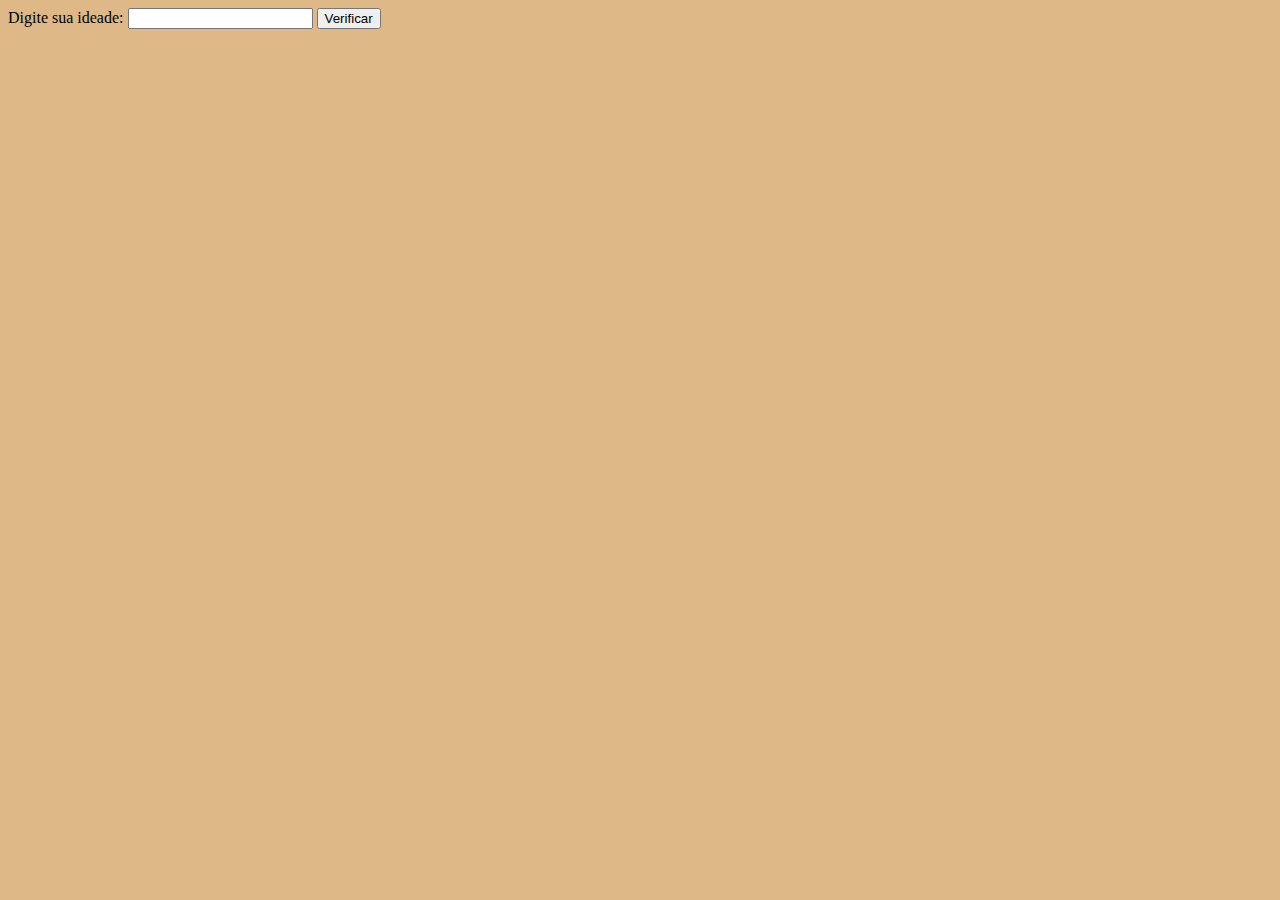
<file: index.html>
<!DOCTYPE html>
<html lang="en">
<head>
    <meta charset="UTF-8">
    <meta name="viewport" content="width=device-width, initial-scale=1.0">
    <title>Document</title>
    <link rel="stylesheet" href="style.css">
</head>
<body>
    <label>Digite sua ideade: </label>
    <input type="text" name="idade" id="idade">
    <button id="btnIdade">Verificar</button>
    <script src="main.js"></script>
</body>
</html>
</file>
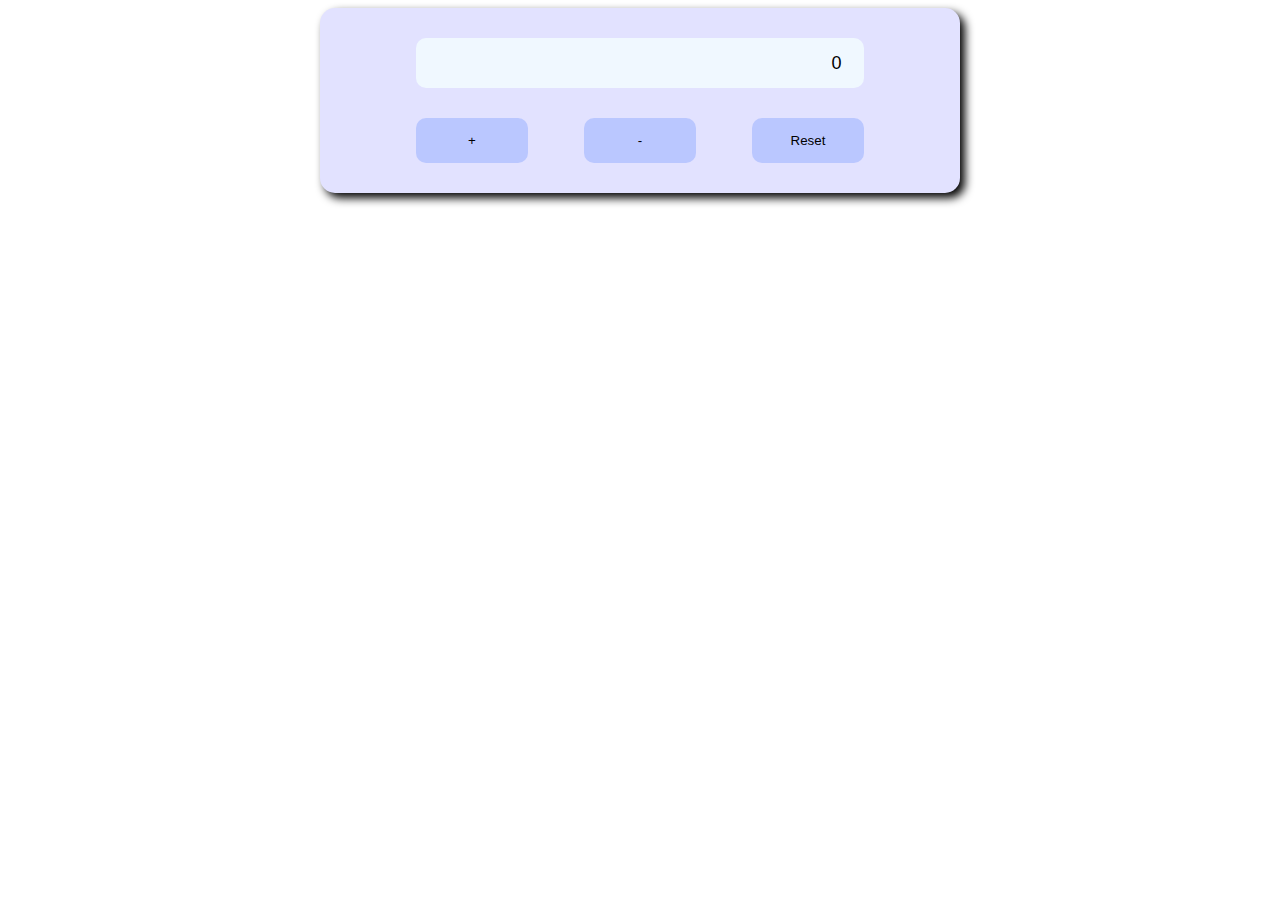
<file: projeto 34 - button/index.html>
<!DOCTYPE html>
<html lang="en">
<head>
    <meta charset="UTF-8">
    <meta name="viewport" content="width=device-width, initial-scale=1.0">
    <title>Document</title>
    <link rel="stylesheet" href="style.css">
</head>
<body>
    <div class="container1">
        <div class="resultado">
            <p class="numero">0</p>
        </div>
        <div class="container2">
            <button onclick="soma()">+</button>
            <button onclick="subtrai()">-</button>
            <button onclick="reseta()">Reset</button>
        </div>
    </div>
    <script src="main.js"></script>
</body>
</html>
</file>
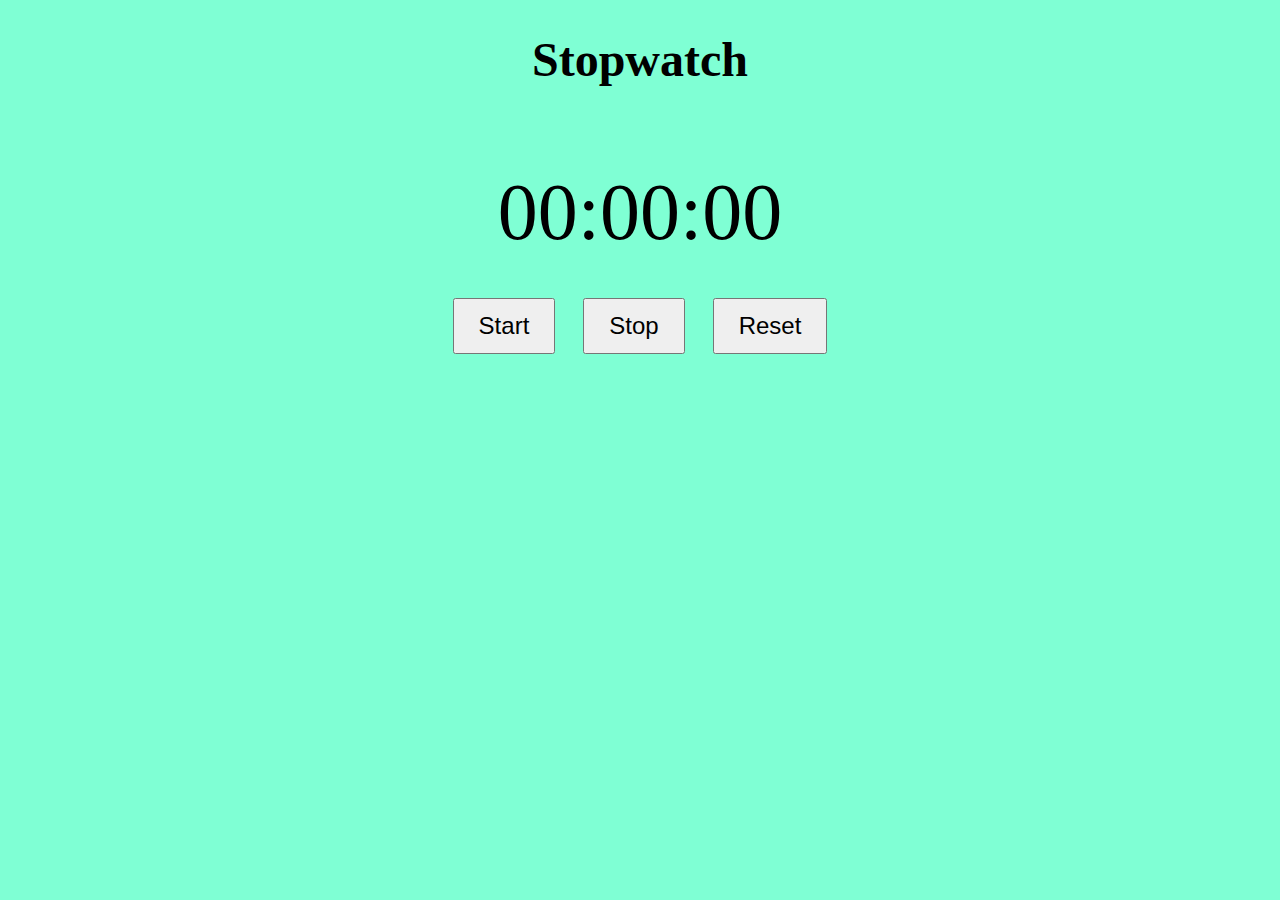
<file: projeto 35 - cronometro/index.html>
<!DOCTYPE html>
<html lang="en">
<head>
    <meta charset="UTF-8">
    <meta http-equiv="X-UA-Compatible" content="IE=edge">
    <meta name="viewport" content="width=device-width, initial-scale=1.0">
    <title>Coffee</title>
    <link rel="stylesheet" href="style.css">
</head>
<body>
    <div class="container">
        <h1>Stopwatch</h1>
        <p id="display">00:00:00</p>
        <button id="start">Start</button>
        <button id="stop">Stop</button>
        <button id="reset">Reset</button>
      </div>
    <script src="main.js"></script>
</body>
</html>
</file>
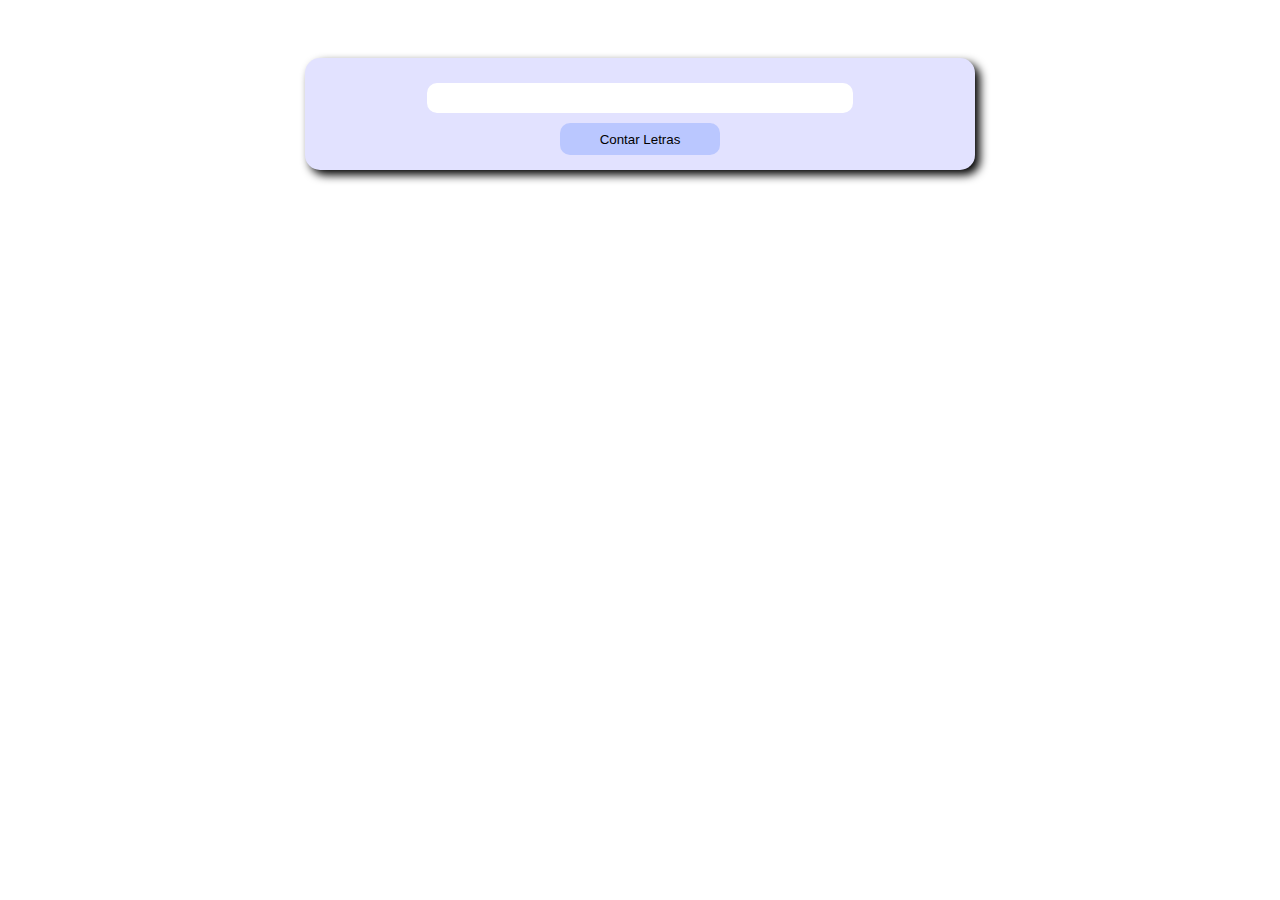
<file: projeto 37 - contadorletras/index.html>
<!DOCTYPE html>
<html lang="en">
<head>
    <meta charset="UTF-8">
    <meta name="viewport" content="width=device-width, initial-scale=1.0">
    <title>Document</title>
    <link rel="stylesheet" href="style.css">
</head>
<body>
    <div class="container1">
        <div id="display"></div>
        <input type="text" name="" id="letras">
        <button onclick="count()">Contar Letras</button>
    </div>
    <script src="main.js"></script>
</body>
</html>
</file>
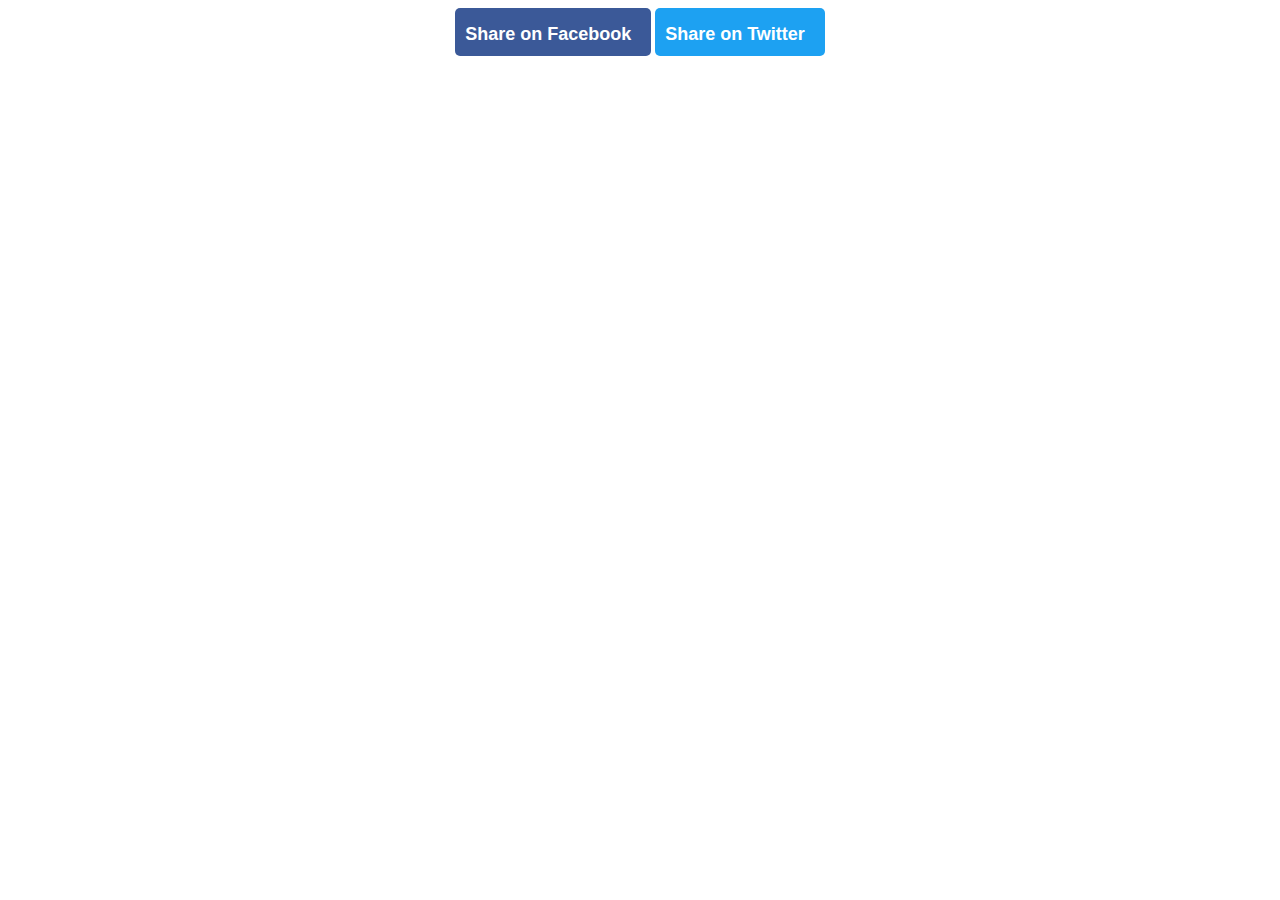
<file: projeto 39 - linkando face/index.html>
<!DOCTYPE html>
<html>
  <head>
    <title>Countdown</title>
    <link rel="stylesheet" type="text/css" href="style.css">
  </head>
  <body>
    <button id="facebook-button" class="sharing-button facebook">
      Share on Facebook
      <i class="fab fa-facebook"></i>
    </button>
    <button id="twitter-button" class="sharing-button twitter">
      Share on Twitter
      <i class="fab fa-twitter"></i>
    </button>
  
    <script src="main.js"></script>
  </body>
   
</html>
</file>
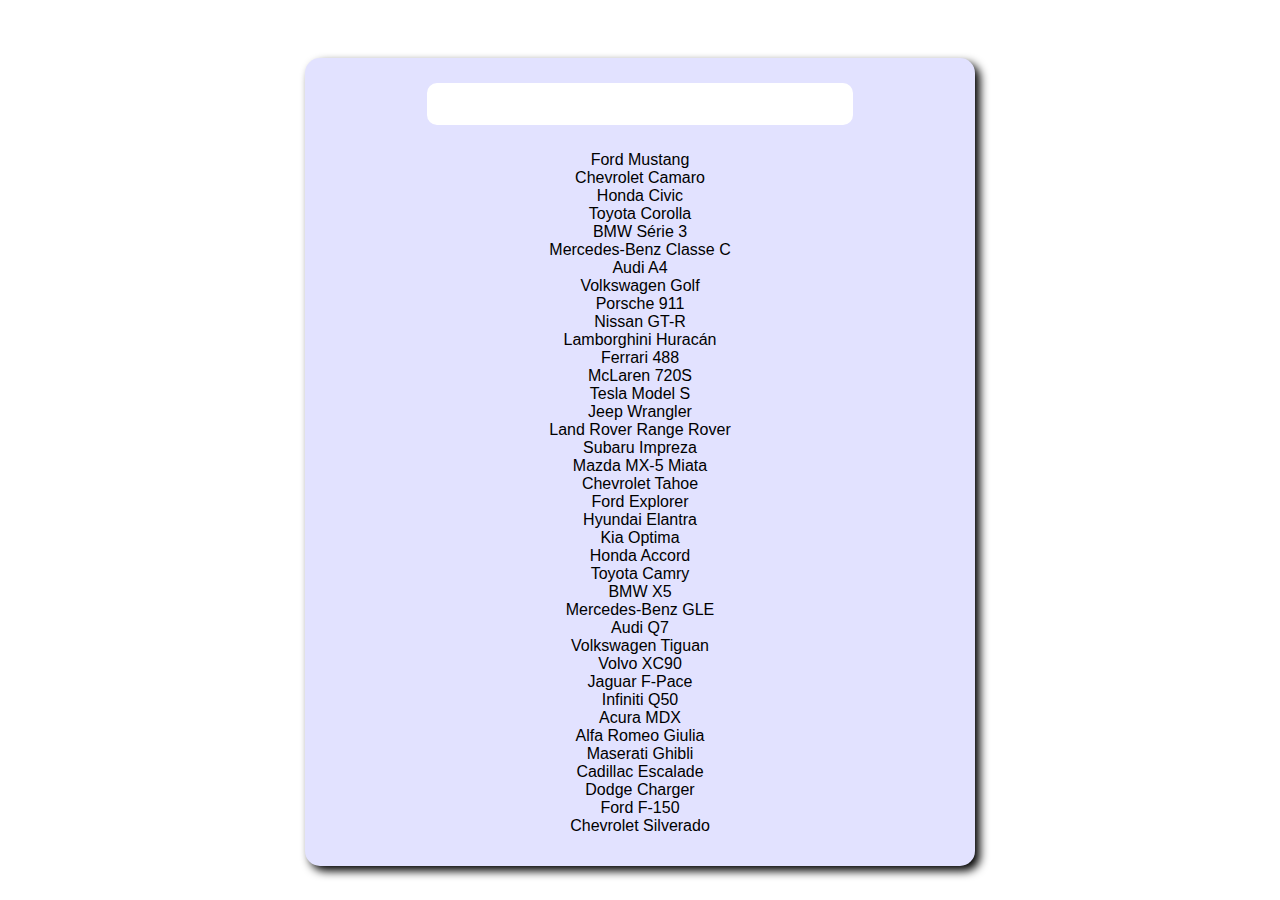
<file: projeto 40 - busca/index.html>
<!DOCTYPE html>
<html lang="en">
<head>
    <meta charset="UTF-8">
    <meta name="viewport" content="width=device-width, initial-scale=1.0">
    <title>Document</title>
    <link rel="stylesheet" href="style.css">
</head>
<body>
    <div class="container1">
        <input type="text" name="" id="busca">
        <ul id="ul">
            <li>Ford Mustang</li>
            <li>Chevrolet Camaro</li>
            <li>Honda Civic</li>
            <li>Toyota Corolla</li>
            <li>BMW Série 3</li>
            <li>Mercedes-Benz Classe C</li>
            <li>Audi A4</li>
            <li>Volkswagen Golf</li>
            <li>Porsche 911</li>
            <li>Nissan GT-R</li>
            <li>Lamborghini Huracán</li>
            <li>Ferrari 488</li>
            <li>McLaren 720S</li>
            <li>Tesla Model S</li>
            <li>Jeep Wrangler</li>
            <li>Land Rover Range Rover</li>
            <li>Subaru Impreza</li>
            <li>Mazda MX-5 Miata</li>
            <li>Chevrolet Tahoe</li>
            <li>Ford Explorer</li>
            <li>Hyundai Elantra</li>
            <li>Kia Optima</li>
            <li>Honda Accord</li>
            <li>Toyota Camry</li>
            <li>BMW X5</li>
            <li>Mercedes-Benz GLE</li>
            <li>Audi Q7</li>
            <li>Volkswagen Tiguan</li>
            <li>Volvo XC90</li>
            <li>Jaguar F-Pace</li>
            <li>Infiniti Q50</li>
            <li>Acura MDX</li>
            <li>Alfa Romeo Giulia</li>
            <li>Maserati Ghibli</li>
            <li>Cadillac Escalade</li>
            <li>Dodge Charger</li>
            <li>Ford F-150</li>
            <li>Chevrolet Silverado</li>
        </ul>
    </div>
    <script src="main.js"></script>
</body>
</html>
</file>
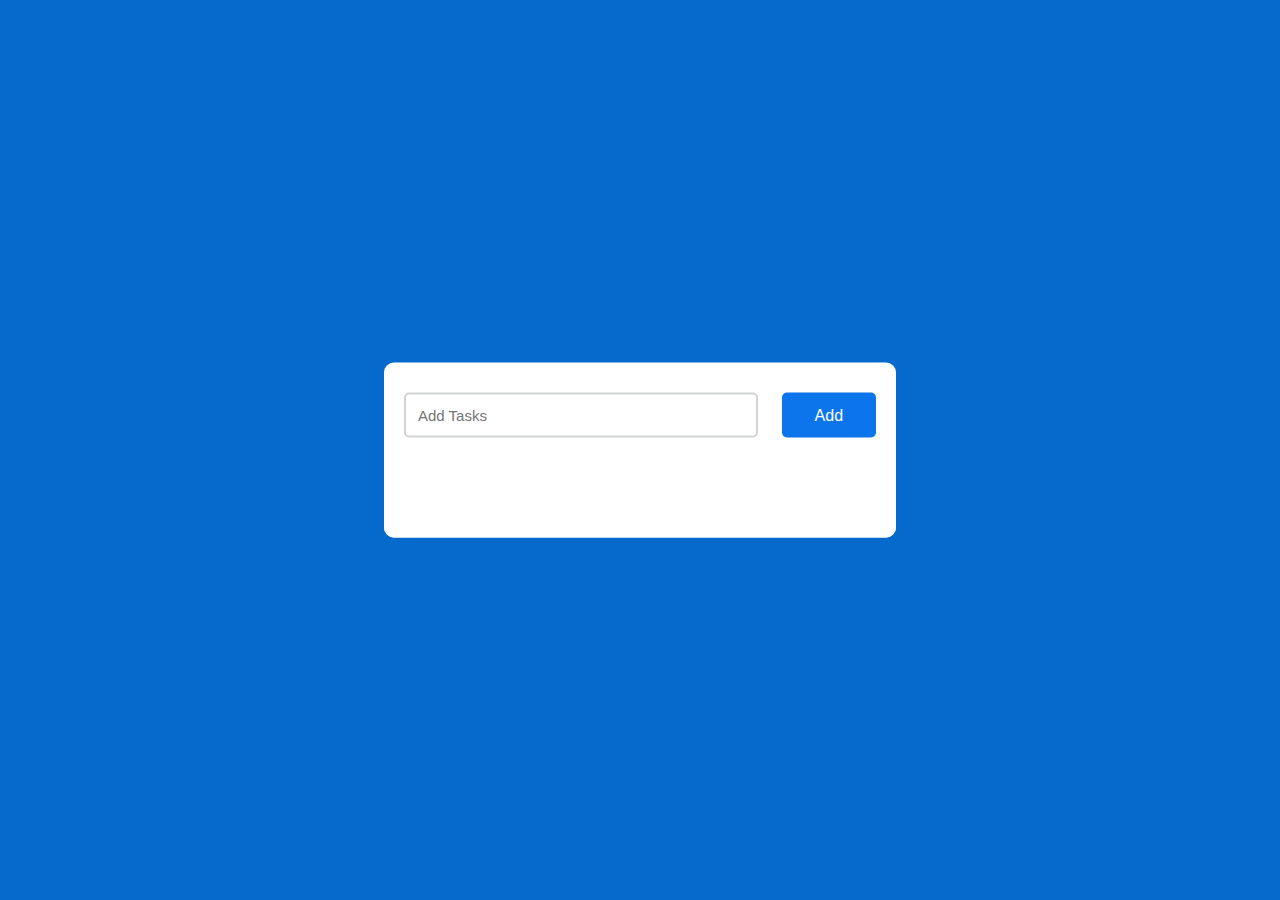
<file: projeto 41 - to do list/index.html>
<!DOCTYPE html>
<html lang="en">
  <head>
    <meta charset="UTF-8" />
    <meta name="viewport" content="width=device-width, initial-scale=1.0" />
    <title>Mortgage Calculator</title>
    <link rel="stylesheet" href="style.css" />
  </head>
  <body>
    <div class="container">
        <div id="newtask">
            <input type="text" placeholder="Add Tasks">
            <button id="push">Add</button>
        </div>
        <div id="tasks"></div>
    </div>  
    <script src="main.js"></script>
  </body>
</html>
</file>
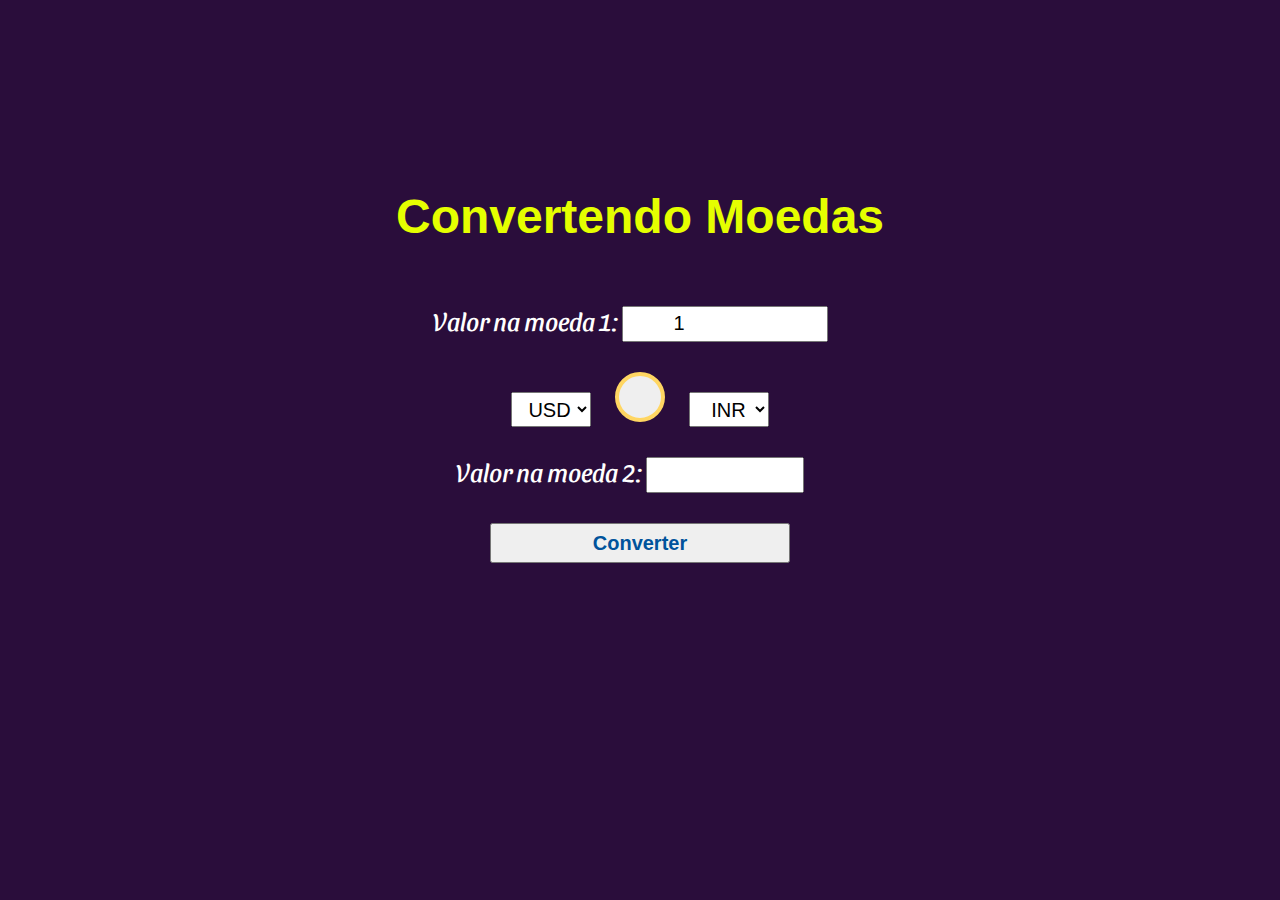
<file: Projeto 44 - Moedas API/index.html>
<!DOCTYPE html>
<html>
  <head>
    <meta charset="utf-8">
    <title>Doc</title>
    <link rel="stylesheet" href="style.css">
  </head>
  <body>

    <h1>Convertendo Moedas</h1>
    <p class="convert">
        Valor na moeda 1:
        <input type="number" id="original-currency-amount" placeholder="0" value="1"> </input>
    </p>
    <div>
        	<select id="from_currency">
			<option value="AED">AED</option>
			<option value="ARS">ARS</option>
			<option value="AUD">AUD</option>
			<option value="BGN">BGN</option>
			<option value="BRL">BRL</option>
			<option value="BSD">BSD</option>
			<option value="CAD">CAD</option>
			<option value="CHF">CHF</option>
			<option value="CLP">CLP</option>
			<option value="CNY">CNY</option>
			<option value="COP">COP</option>
			<option value="CZK">CZK</option>
			<option value="DKK">DKK</option>
			<option value="DOP">DOP</option>
			<option value="EGP">EGP</option>
			<option value="EUR">EUR</option>
			<option value="FJD">FJD</option>
			<option value="GBP">GBP</option>
			<option value="GTQ">GTQ</option>
			<option value="HKD">HKD</option>
			<option value="HRK">HRK</option>
			<option value="HUF">HUF</option>
			<option value="IDR">IDR</option>
			<option value="ILS">ILS</option>
			<option value="INR">INR</option>
			<option value="ISK">ISK</option>
			<option value="JPY">JPY</option>
			<option value="KRW">KRW</option>
			<option value="KZT">KZT</option>
			<option value="MXN">MXN</option>
			<option value="MYR">MYR</option>
			<option value="NOK">NOK</option>
			<option value="NZD">NZD</option>
			<option value="PAB">PAB</option>
			<option value="PEN">PEN</option>
			<option value="PHP">PHP</option>
			<option value="PKR">PKR</option>
			<option value="PLN">PLN</option>
			<option value="PYG">PYG</option>
			<option value="RON">RON</option>
			<option value="RUB">RUB</option>
			<option value="SAR">SAR</option>
			<option value="SEK">SEK</option>
			<option value="SGD">SGD</option>
			<option value="THB">THB</option>
			<option value="TRY">TRY</option>
			<option value="TWD">TWD</option>
			<option value="UAH">UAH</option>
			<option value="USD" selected>USD</option>
			<option value="UYU">UYU</option>
			<option value="VND">VND</option>
			<option value="ZAR">ZAR</option>
		</select>
   		<button id="exchange">
			<i class="fas fa-exchange-alt"></i>
		</button>
        <select id="to_currency"><option value="AED">AED</option>
			<option value="ARS">ARS</option>
			<option value="AUD">AUD</option>
			<option value="BGN">BGN</option>
			<option value="BRL">BRL</option>
			<option value="BSD">BSD</option>
			<option value="CAD">CAD</option>
			<option value="CHF">CHF</option>
			<option value="CLP">CLP</option>
			<option value="CNY">CNY</option>
			<option value="COP">COP</option>
			<option value="CZK">CZK</option>
			<option value="DKK">DKK</option>
			<option value="DOP">DOP</option>
			<option value="EGP">EGP</option>
			<option value="EUR">EUR</option>
			<option value="FJD">FJD</option>
			<option value="GBP">GBP</option>
			<option value="GTQ">GTQ</option>
			<option value="HKD">HKD</option>
			<option value="HRK">HRK</option>
			<option value="HUF">HUF</option>
			<option value="IDR">IDR</option>
			<option value="ILS">ILS</option>
			<option value="INR" selected>INR</option>
			<option value="ISK">ISK</option>
			<option value="JPY">JPY</option>
			<option value="KRW">KRW</option>
			<option value="KZT">KZT</option>
			<option value="MXN">MXN</option>
			<option value="MYR">MYR</option>
			<option value="NOK">NOK</option>
			<option value="NZD">NZD</option>
			<option value="PAB">PAB</option>
			<option value="PEN">PEN</option>
			<option value="PHP">PHP</option>
			<option value="PKR">PKR</option>
			<option value="PLN">PLN</option>
			<option value="PYG">PYG</option>
			<option value="RON">RON</option>
			<option value="RUB">RUB</option>
			<option value="SAR">SAR</option>
			<option value="SEK">SEK</option>
			<option value="SGD">SGD</option>
			<option value="THB">THB</option>
			<option value="TRY">TRY</option>
			<option value="TWD">TWD</option>
			<option value="UAH">UAH</option>
			<option value="USD">USD</option>
			<option value="UYU">UYU</option>
			<option value="VND">VND</option>
			<option value="ZAR">ZAR</option>
        </select>
    </div>
    <p class="exchange">
        Valor na moeda 2:
        
        <input type="text" id="exchange-rate" ></input>
    </p>
    <button id="exchange_button">Converter</button>
    <p id="output-text">
        <span id="from"></span> Convertido <span id="to"></span>
    </p>
    <script src="main.js"></script>
  </body>
</html>
</file>
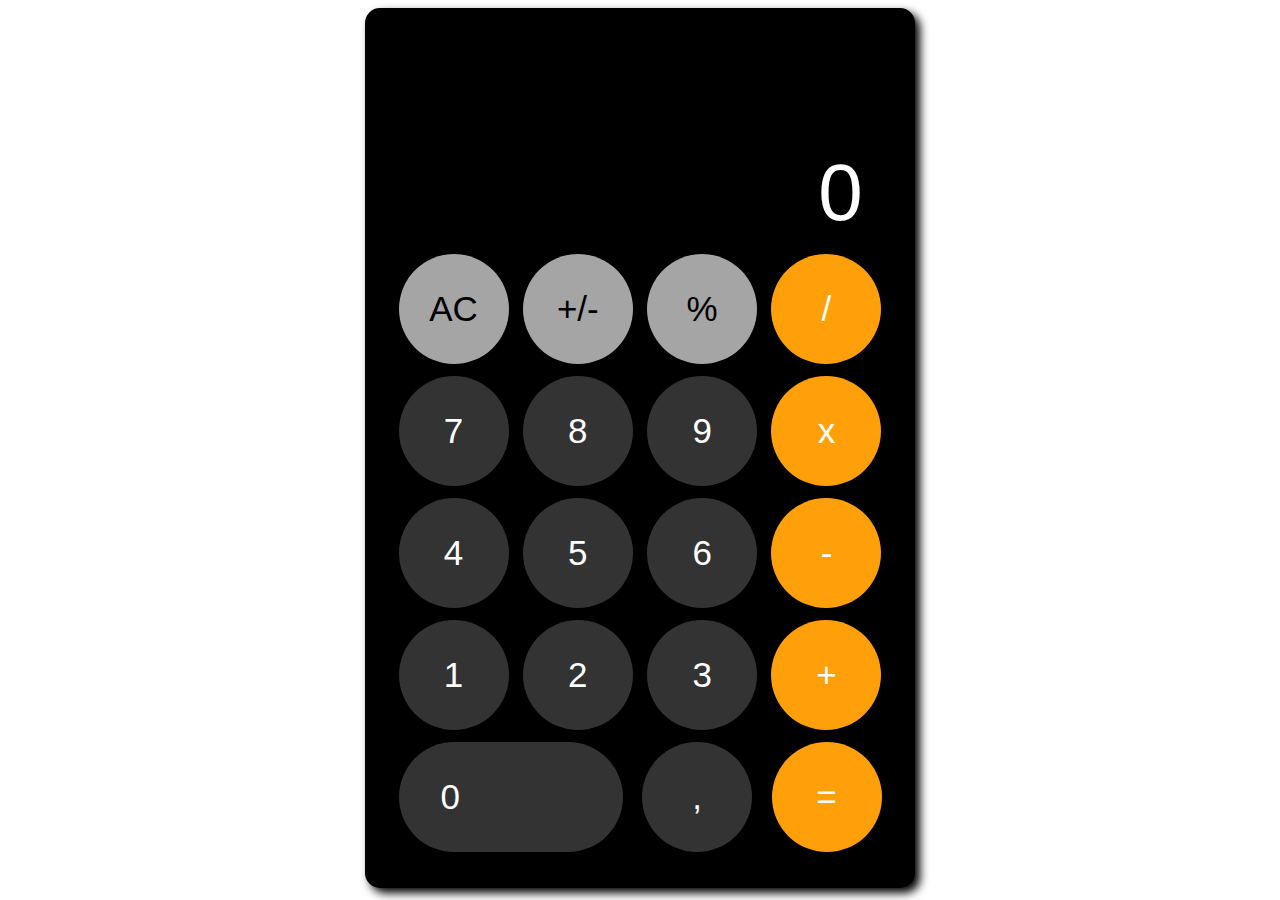
<file: projeto 42 - calculadoramoderna/projeto 34 - button/index.html>
<!DOCTYPE html>
<html lang="en">
<head>
    <meta charset="UTF-8">
    <meta name="viewport" content="width=device-width, initial-scale=1.0">
    <title>Document</title>
    <link rel="stylesheet" href="style.css">
</head>
<body>
    <div class="container1">
        <div class="resultado">
            <div id="display">0</div>
        </div>
        <div class="container2">
            <button class="adicionais" id="apagar">AC</button>
            <button class="adicionais" id="inverter">+/-</button>
            <button class="adicionais" id="porcentagem">%</button>
            <button class="operadores" id="dividir">/</button>
            
            <button class="numeros">7</button>
            <button class="numeros">8</button>
            <button class="numeros">9</button>
            <button class="operadores" id="multiplicar">x</button>
            
            <button class="numeros">4</button>
            <button class="numeros">5</button>
            <button class="numeros">6</button>
            <button class="operadores" id="subtrair">-</button>
            
            <button class="numeros">1</button>
            <button class="numeros">2</button>
            <button class="numeros">3</button>
            <button class="operadores" id="somar">+</button>

            <button class="numeros zero">0</button>
            <button class="numeros">,</button>
            <button class="operadores" id="igual">=</button>
        </div>
    </div>
    <script src="main.js"></script>
</body>
</html>
</file>
<file: style.css>
body {
    background-color: burlywood;
}

h1{
    font-size: 40px;
    letter-spacing: 10px;
}
</file>
<file: projeto 34 - button/style.css>
body{
    display: flex;
    justify-content: center;
    font-family: 'Franklin Gothic Medium', 'Arial Narrow', Arial, sans-serif;
}

.container1{
    width: 50vw;
    display: flex;
    align-items: center;
    flex-direction: column;
    justify-content: center;
    background-color: rgb(226, 226, 255);
    box-shadow:  5px 5px 10px black;
    border-radius: 15px;
}

.resultado{
    margin: 30px;
    height: 50px;
    width: 70%;
    background-color: aliceblue;
    border-radius: 10px;
    display: flex;
    justify-content: flex-end;
    align-items: center;
    font-size: large;
}

p{
    margin-right: 5%;
}




.container2{
    display: flex;
    justify-content: space-between;
    width: 70%;
    margin-bottom: 30px;
}


button{
    background-color: rgb(186, 199, 255);
    border: none;
    transition: background .5s linear;
    width: 25%;
    height: 45px;
    border-radius: 10px;
}

button:hover{
    background-color: rgb(130, 153, 255);
}
</file>
<file: projeto 35 - cronometro/style.css>
.container {
  text-align: center;
}

h1 {
  font-size: 3em;
  margin-bottom: 0.5em;
}

#display {
  font-size: 5em;
  margin-bottom: 0.5em;
}

button {
  font-size: 1.5em;
  padding: 0.5em 1em;
  margin: 0 0.5em;
}

body {
  background-color: aquamarine;
}
</file>
<file: projeto 37 - contadorletras/style.css>
body{
    display: flex;
    padding-top: 50px;
    justify-content: center;
    font-family: 'Franklin Gothic Medium', 'Arial Narrow', Arial, sans-serif;
}

.container1{
    width: 50vw;
    display: flex;
    align-items: center;
    flex-direction: column;
    justify-content: center;
    background-color: rgb(226, 226, 255);
    box-shadow:  5px 5px 10px black;
    border-radius: 15px;
    padding: 15px;
}

.resultado{
    margin: 30px;
    height: 50px;
    width: 70%;
    background-color: aliceblue;
    border-radius: 10px;
    display: flex;
    justify-content: flex-end;
    align-items: center;
    font-size: large;
}

p{
    margin-right: 5%;
}


input{
    border: none;
    margin: 10px 0;
    height: 50%;
    border-radius: 10px;
    width: 66%;
    text-align: center; /* Centraliza o texto horizontalmente dentro do input */
}

.container2{
    display: flex;
    justify-content: space-between;
    width: 70%;
    margin-bottom: 30px;
}


button{
    background-color: rgb(186, 199, 255);
    border: none;
    transition: background .5s linear;
    width: 25%;
    height: 45px;
    border-radius: 10px;

}

button:hover{
    background-color: rgb(130, 153, 255);
}
</file>
<file: projeto 39 - linkando face/style.css>
body {
  text-align: center;
}

#sharing-buttons {
  margin-top: 20px;
}

.sharing-button {
  display: inline-block;
  justify-content: center;
  align-items: center;
  font-size: 18px;
  font-weight: bold;
  padding: 10px;
  border: none;
  border-radius: 5px;
  color: #fff;
  cursor: pointer;
}

.facebook {
  background-color: #3b5998;
}

.twitter {
  background-color: #1da1f2;
}

.sharing-button i {
  margin-left: 10px;
  font-size: 24px;
}

.sharing-button:hover {
  opacity: 0.8;
}
</file>
<file: projeto 40 - busca/style.css>
body{
    display: flex;
    padding-top: 50px;
    justify-content: center;
    font-family: 'Franklin Gothic Medium', 'Arial Narrow', Arial, sans-serif;
}

.container1{
    width: 50vw;
    display: flex;
    align-items: center;
    flex-direction: column;
    justify-content: center;
    background-color: rgb(226, 226, 255);
    box-shadow:  5px 5px 10px black;
    border-radius: 15px;
    padding: 15px;
}



input{
    border: none;
    margin: 10px 0;
    height: 40px;
    border-radius: 10px;
    width: 66%;
    text-align: center; /* Centraliza o texto horizontalmente dentro do input */
}

ul{
    list-style: none;
    text-align: center;
    padding: 0;
    font-style: normal;
    font-family: Arial, Helvetica, sans-serif;
}
</file>
<file: projeto 41 - to do list/style.css>
*,
*:before,
*:after{
    padding: 0;
    margin: 0;
    box-sizing: border-box;
}
body{
    height: 100vh;
    background: #066acd;
}
.container{
    width: 40%;
    top: 50%;
    left: 50%;
    background: white;
    border-radius: 10px;
    min-width: 450px;
    position: absolute;
    min-height: 100px;
    transform: translate(-50%,-50%);
}
#newtask{
    position: relative;
    padding: 30px 20px;
}
#newtask input{
    width: 75%;
    height: 45px;
    padding: 12px;
    color: #111111;
    font-weight: 500;
    position: relative;
    border-radius: 5px;
    font-family: 'Poppins',sans-serif;
    font-size: 15px;
    border: 2px solid #d1d3d4;
}

#newtask input:focus{
    outline: none;
    border-color: #0d75ec;
}
#newtask button{
    position: relative;
    float: right;
    font-weight: 500;
    font-size: 16px;
    background-color: #0d75ec;
    border: none;
    color: #ffffff;
    cursor: pointer;
    outline: none;
    width: 20%;
    height: 45px;
    border-radius: 5px;
    font-family: 'Poppins',sans-serif;
}
#tasks{
    border-radius: 10px;
    width: 100%;
    position: relative;
    background-color: #ffffff;
    padding: 30px 20px;
    margin-top: 10px;
}

.task{
    border-radius: 5px;
    align-items: center;
    justify-content: space-between;
    border: 1px solid #939697;
    cursor: pointer;
    background-color: #c5e1e6;
    height: 50px;
    margin-bottom: 8px;
    padding: 5px 10px;
    display: flex;
}
.task span{
    font-family: 'Poppins',sans-serif;
    font-size: 15px;
    font-weight: 400;
}
.task button{
    background-color: #6583e5;
    color: #ffffff;
    border: none;
    cursor: pointer;
    outline: none;
    height: 100%;
    width: 40px;
    border-radius: 5px;
}
</file>
<file: Projeto 44 - Moedas API/style.css>
@import url('https://fonts.googleapis.com/css2?family=Sansita+Swashed&display=swap');

html, body {
    margin: 0;
    padding: 0;
}

body {
	text-align: center;
    font-family: sans-serif;
    background-color: rgb(42, 13, 59);
    display: flex;
    height: 80vh;
    align-items: center;
    justify-content: center;
    flex-direction: column;
}

h1{
    color: rgb(229, 255, 0);
    font-size: 3rem;
    
}

.convert,.exchange{
    font-family: 'Sansita Swashed', cursive;
    font-size: 25px;
    color: #ffffff;
    padding-right: 20px;
}

input {
	width: 150px;
	height: 30px;
	font-size: 20px;
    margin: 5px auto;
    outline: 0;
}

#original-currency-amount{
    padding-left: 50px;
}
button {
	width: 300px;
	height: 40px;
    font-size: 20px;
    font-weight: 600;
    color: #00539CFF;
}

select{
	width: 80px;
	height: 35px;
	font-size: 20px;
	text-align: center;
	padding-left: 10px;
  outline: 0;
}

#exchange{
	width: 50px;
	height: 50px;
	border-radius: 50%;
	margin: 0 20px;
    outline: 0;
    color: #00539CFF;
    border: 4px solid #FFD662FF;

}

#exchange:active, button:active {
	transform: scale(0.9);
}

#output-text{
    display: none;
    padding: 20px;
    font-size: 30px;
    color: #ffffff;
}

span{
    color: #FFD662FF;

    font-size: 35px;
}

#exchange-rate{
    cursor:default;
}

footer{
    position: absolute;
    right: 50px;
    bottom: 50px;
}

a{
    color: #ffffff;
    bottom: 0;
    font-size: 30px;
    text-decoration: none;
}
</file>
<file: projeto 42 - calculadoramoderna/projeto 34 - button/style.css>
body{
    display: flex;
    justify-content: center;
}

.container1{
    width: 100vw;
    max-width: 550px;
    display: flex;
    align-items: center;
    flex-direction: column;
    justify-content: center;
    background-color: rgb(0, 0, 0);
    box-shadow:  5px 5px 10px black;
    border-radius: 15px;
}

.resultado{
    margin: 160px 0 30px;
    height: 50px;
    width: 90%;
    border-radius: 10px;
    display: flex;
    justify-content: flex-end;
    align-items: center;
    font-size: large;
    color: white;
    font-size: 80px;
    font-family: 'Segoe UI', Tahoma, Geneva, Verdana, sans-serif;
}

#display{
    margin-right: 5%;
}




.container2{
    display: flex;
    justify-content: space-between;
    flex-wrap: wrap;
    width: 90%;
    margin-bottom: 30px;
}


button{
    border: none;
    transition: background .5s linear;
    width: 18.5vw;
    max-width: 110px;
    height: 18.5vw;
    max-height: 110px;
    border-radius: 18.5vw;
    margin: 6px;
    font-family: 'Segoe UI', Tahoma, Geneva, Verdana, sans-serif;
}

.operadores{
    background-color: #ff9f0a;
    color: white;
    font-size: 35px;
}

.adicionais{
    font-size: 35px;
    background-color: #a5a5a5;
}

.numeros{
    background-color: #333333;
    color: white;
    font-size: 35px;
}

.zero{
    width: 40vw;
    max-width: 224px;
    display: flex;
    justify-content: flex-start;
    align-items: center;
    padding-left: 8.5%;
}

button:hover{
    background-color: rgb(160, 160, 160);
}
</file>
